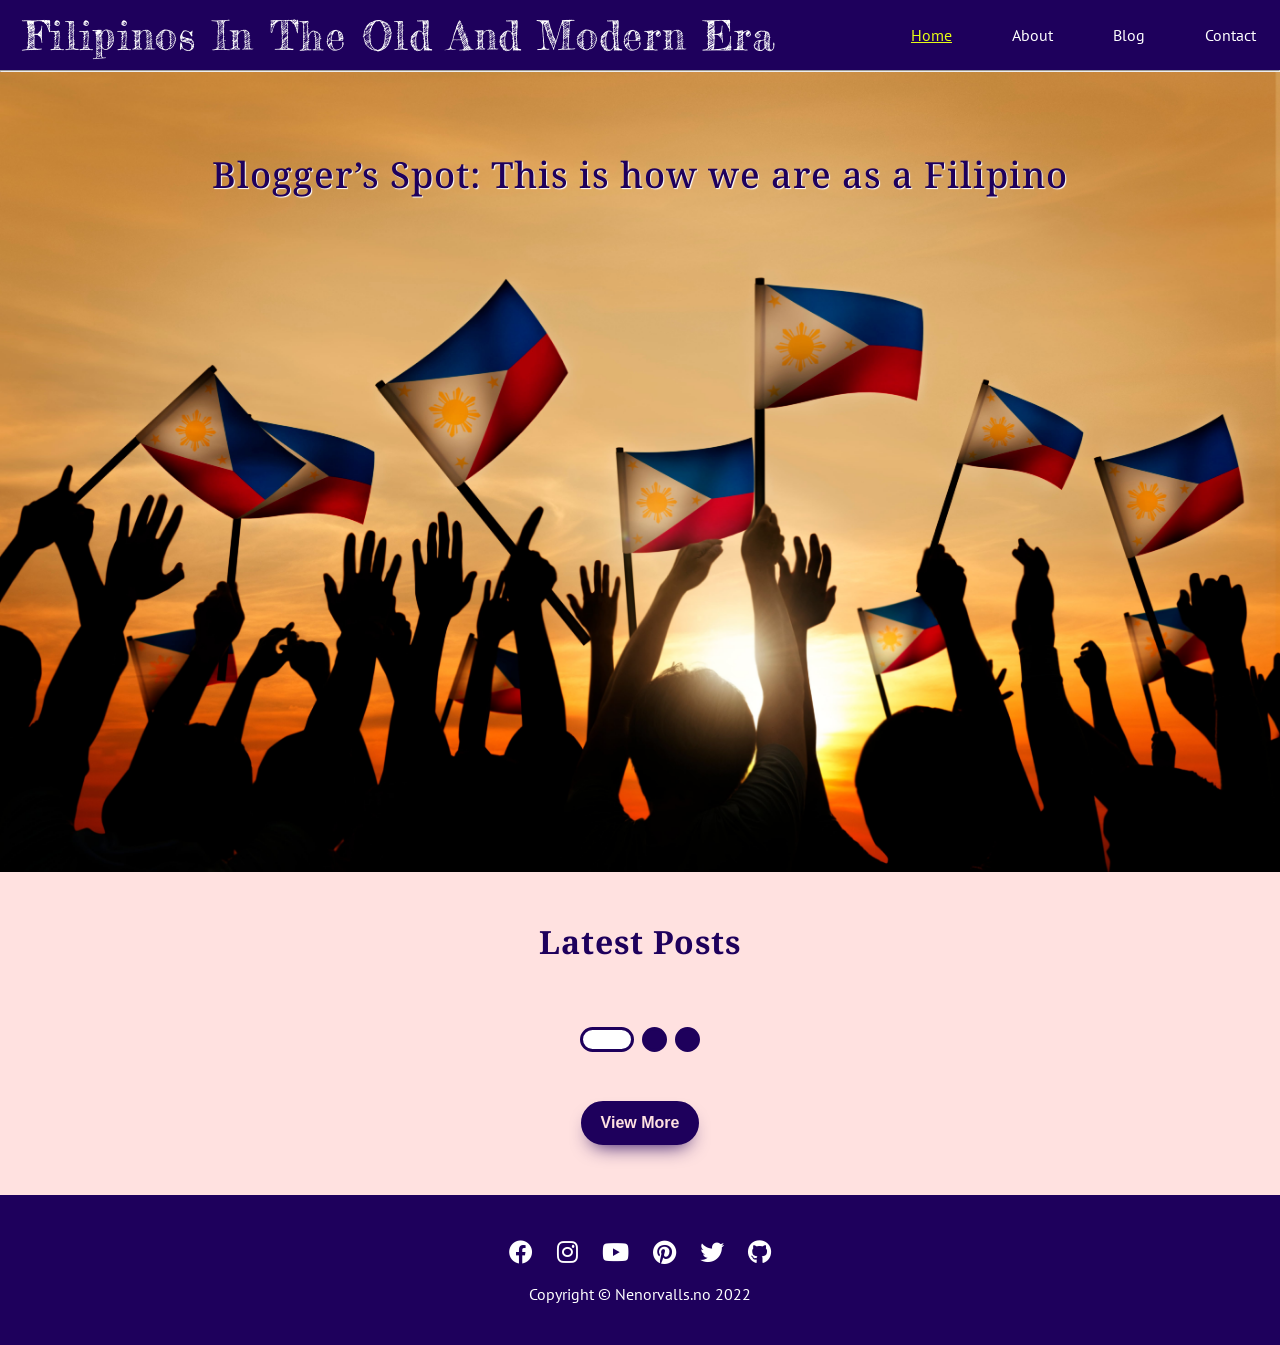
<file: index.html>
<!DOCTYPE html>
<html lang="en">
  <head>
    <meta charset="UTF-8">
    <meta http-equiv="X-UA-Compatible" content="IE=edge">
    <meta name="viewport" content="width=device-width, initial-scale=1.0">
    <meta name="description" content="This is a blog site for those who are interested to know about Filipino ways  and traditions, type of food we like and the effects of modernization" />
    <meta name="keyword" content="Filipino blog site, front page of the whole website , carousel, blog latest uploads" />
    <link rel="stylesheet" href="css/styles.css">
    <link rel="stylesheet" href="css/carousel.css">
    <link rel="stylesheet" href="https://cdnjs.cloudflare.com/ajax/libs/font-awesome/6.0.0-beta2/css/all.min.css" integrity="sha512-YWzhKL2whUzgiheMoBFwW8CKV4qpHQAEuvilg9FAn5VJUDwKZZxkJNuGM4XkWuk94WCrrwslk8yWNGmY1EduTA==" crossorigin="anonymous" referrerpolicy="no-referrer" />

   
   <!-- ################### HOTJAR #################### -->
   <script>
       (function(h,o,t,j,a,r){ h.hj=h.hj||function(){(h.hj.q=h.hj.q||[]).push(arguments)};
        h._hjSettings={hjid:2859085,hjsv:6};
        a=o.getElementsByTagName('head')[0];
        r=o.createElement('script');r.async=1; r.src=t+h._hjSettings.hjid+j+h._hjSettings.hjsv;
        a.appendChild(r);
        })(window,document,'https://static.hotjar.com/c/hotjar-','.js?sv=');
    </script>

    <title>Home | Blog</title>

  </head>
  <body>

    <!-- ############# HEADER #################### -->
    <div class="min-height">
      <header>
  
        <!-- ################### HAMBURGER MENU #################### -->
        <nav class="navbar">
          <a href="index.html" class="logo">Filipinos in the Old and Modern Era</a>
          <a href="index.html" id="mq-logo">Modern Filipinos</a>
  
          <ul class="nav-menu">
            <li class="nav-item">
              <a class="active nav-link" href="index.html">Home</a>
            </li>
            <li class="nav-item">
              <a href="About.html" class="nav-link">About</a>
            </li>
            <li class="nav-item">
              <a href="blog.html" class="nav-link">Blog</a>
            </li>
            <li class="nav-item">
              <a href="contact.html" class="nav-link">Contact</a>
            </li>
          </ul>
          <div class="hamburger">
            <span class="bar"></span>
            <span class="bar"></span>
            <span class="bar"></span>
          </div>
        </nav>
  
        <hr>
  
        <!-- ################### BACKGROUND #################### -->
        <div class="header-bg">
          <div class="bg-text-container">
            <p class="bg-text"><span>Blogger’s Spot: </span>This is how we are as a Filipino</p>
          </div>
        </div>
      </header>
  
      <!-- ################### MAIN #################### -->
      <main>
        <!-- latest post carousel -->
        <h1 class="latest-heading">Latest Posts</h1>
        <div class="center">
          <div class="loader-wrapper">
            <div class="loader"></div>
          </div>
          <div class="wrapper">
            <div class="inner">
            </div>
          </div>
          <div class="map">
            <button class="active first" type="button"></button>
            <button class="second" type="button"></button>
            <button class="third" type="button"></button>
          </div>
        </div>
  
        <!-- latest post for smaller screens -->
        <div class="mq-center">
          <div class="mq-wrapper">
            <div class="mq-inner">
            </div>
          </div>
        </div>
  
      </main>
  
      <div class="btn-container">
        <a id="view-btn" class="index-btn" href="blog.html">View More</a>
      </div>
  
      <button class="arrow-up" type="button">
        <i class="fa fa-chevron-up"></i>
      </button>
  
      <!-- ################### FOOTER #################### -->
      <footer>
        <div class="footer_container">
          <div class="social-media">
            <span><a href="http://facebook.com"><i class="fab fa-facebook"></i></a> <a href="http://instagram.com"><i class="fab fa-instagram"></i></a> <a href="http://youtube.com"><i class="fab fa-youtube"></i></a> <a href="http://pinterest.com"><i class="fab fa-pinterest"></i></a> <a href="http://twitter.com/"><i class="fab fa-twitter"></i></a> <a href="http://discord.com"><i class="fab fa-github"></i></a></span>
          </div>
          <div class="copy-container">
            <span class="copy">Copyright &copy; Nenorvalls.no 2022</span>
          </div>
        </div>
      </footer>
    </div>
  
    <script src="/js/components.js/carousel.js"></script>
    <script src="/js/components.js/hamburger.js"></script>
    <script src="js/components.js/latest-mq.js"></script>
    <script src="js/components.js/arrow-up.js"></script>
    <script src="js/components.js/errorMessage.js"></script>
  
  </body>
</html>
</file>
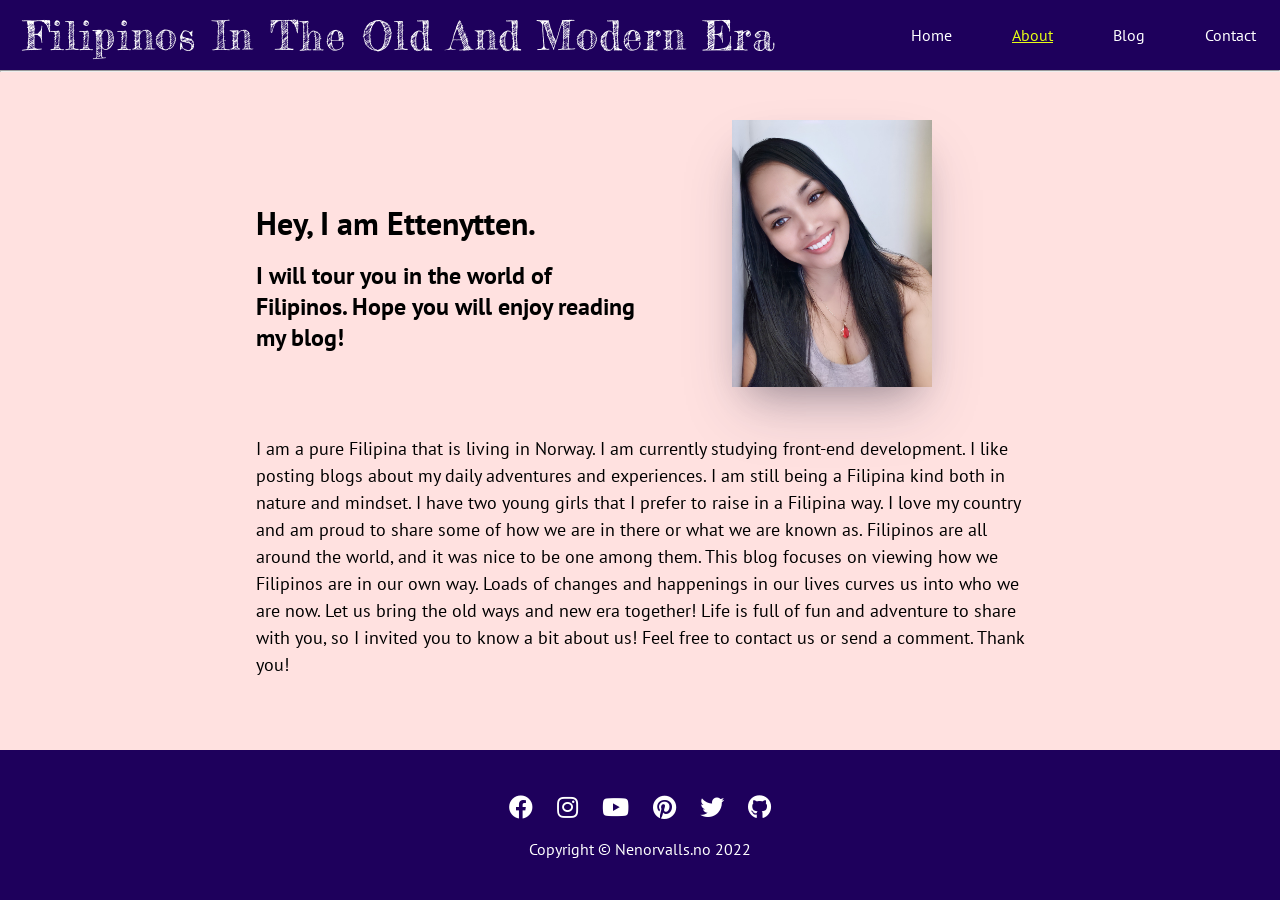
<file: about.html>
<!DOCTYPE html>
<html lang="en">
<head>
  <meta charset="UTF-8">
  <meta http-equiv="X-UA-Compatible" content="IE=edge">
  <meta name="viewport" content="width=device-width, initial-scale=1.0">
  <meta name="description" content="This is a blog site for those who are interested to know about Filipino ways  and traditions, type of food we like and the effects of modernization" />
  <meta name="keyword" content="blogsite for Filipinos, author's identity, invitation to contact or comments" />
  <link rel="stylesheet" href="css/styles.css">
  <link rel="stylesheet" href="https://use.fontawesome.com/releases/v5.8.1/css/all.css" integrity="sha384-50oBUHEmvpQ+1lW4y57PTFmhCaXp0ML5d60M1M7uH2+nqUivzIebhndOJK28anvf" crossorigin="anonymous">
  
   <!-- ################### HOTJAR #################### -->
  <script>
    (function(h,o,t,j,a,r){ h.hj=h.hj||function(){(h.hj.q=h.hj.q||[]).push(arguments)};
    h._hjSettings={hjid:2859085,hjsv:6};
    a=o.getElementsByTagName('head')[0];
    r=o.createElement('script');r.async=1; r.src=t+h._hjSettings.hjid+j+h._hjSettings.hjsv;
    a.appendChild(r);
    })(window,document,'https://static.hotjar.com/c/hotjar-','.js?sv=');
    </script>

  <title>About | Blog</title>
</head>
<body>

  <!-- ################### HEADER #################### -->
  <header>

    <!-- ################### HAMBURGER MENU #################### -->
    <nav class="navbar">
      <a href="index.html" class="logo">Filipinos in the Old and Modern Era</a>
      <!-- display only on small screens -->
      <a href="index.html" id="mq-logo">Modern Filipinos</a>

      <ul class="nav-menu">
        <li class="nav-item">
          <a class="nav-link" href="index.html">Home</a>
        </li>
        <li class="nav-item">
          <a class="active nav-link" href="About.html">About</a>
        </li>
        <li class="nav-item">
          <a href="blog.html" class="nav-link">Blog</a>
        </li>
        <li class="nav-item">
          <a href="contact.html" class="nav-link">Contact</a>
        </li>
      </ul>
      <div class="hamburger">
        <span class="bar"></span>
        <span class="bar"></span>
        <span class="bar"></span>
      </div>
    </nav>
    <hr>
  </header>

  <!-- ################### MAIN #################### -->
  <main>
    <div class="about-container about-row">
      <div class="column">
        <div class="intro">
          <h1>Hey, I am Ettenytten.</h1>
          <h2 id="about-h2">I will tour you in the world of
            Filipinos. Hope you will enjoy
            reading my blog!</h2>
        </div>
      </div>
      <div class="column">
        <img id="author-img" src="images/ettenytten.jpg" alt="author img">
      </div>
    </div>
    <div class="about-container about-row">
      <p class="about-text">I am a pure Filipina that is living in Norway. I am currently studying front-end development. I like posting blogs about my daily adventures and experiences. I am still being a Filipina kind both in nature and mindset. I have two young girls that I prefer to raise in a Filipina way. I love my country and am proud to share some of how we are in there or what we are known as. Filipinos are all around the world, and it was nice to be one among them. This blog focuses on viewing how we Filipinos are in our own way. Loads of changes and happenings in our lives curves us into who we are now. Let us bring the old ways and new era together! Life is full of fun and adventure to share with you, so I invited you to know a bit about us! Feel free to contact us or send a comment. Thank you!
      </p>
    </div>
  </main>

  <button class="arrow-up">
    <i class="fa fa-chevron-up"></i>
  </button>

  <!-- ################### FOOTER #################### -->
  <footer>
    <div class="footer_container">
      <div class="social-media">
        <span><a href="http://facebook.com"><i class="fab fa-facebook"></i></a> <a href="http://instagram.com"><i class="fab fa-instagram"></i></a> <a href="http://youtube.com"><i class="fab fa-youtube"></i></a> <a href="http://pinterest.com"><i class="fab fa-pinterest"></i></a> <a href="http://twitter.com/"><i class="fab fa-twitter"></i></a> <a href="http://discord.com"><i class="fab fa-github"></i></a></span>
      </div>
      <div class="copy-container">
        <span class="copy">Copyright &copy; Nenorvalls.no 2022</span>
      </div>
    </div>
  </footer>
  <script src="js/components.js/hamburger.js"></script>
  <script src="js/components.js/arrow-up.js"></script>

</body>
</html>
</file>
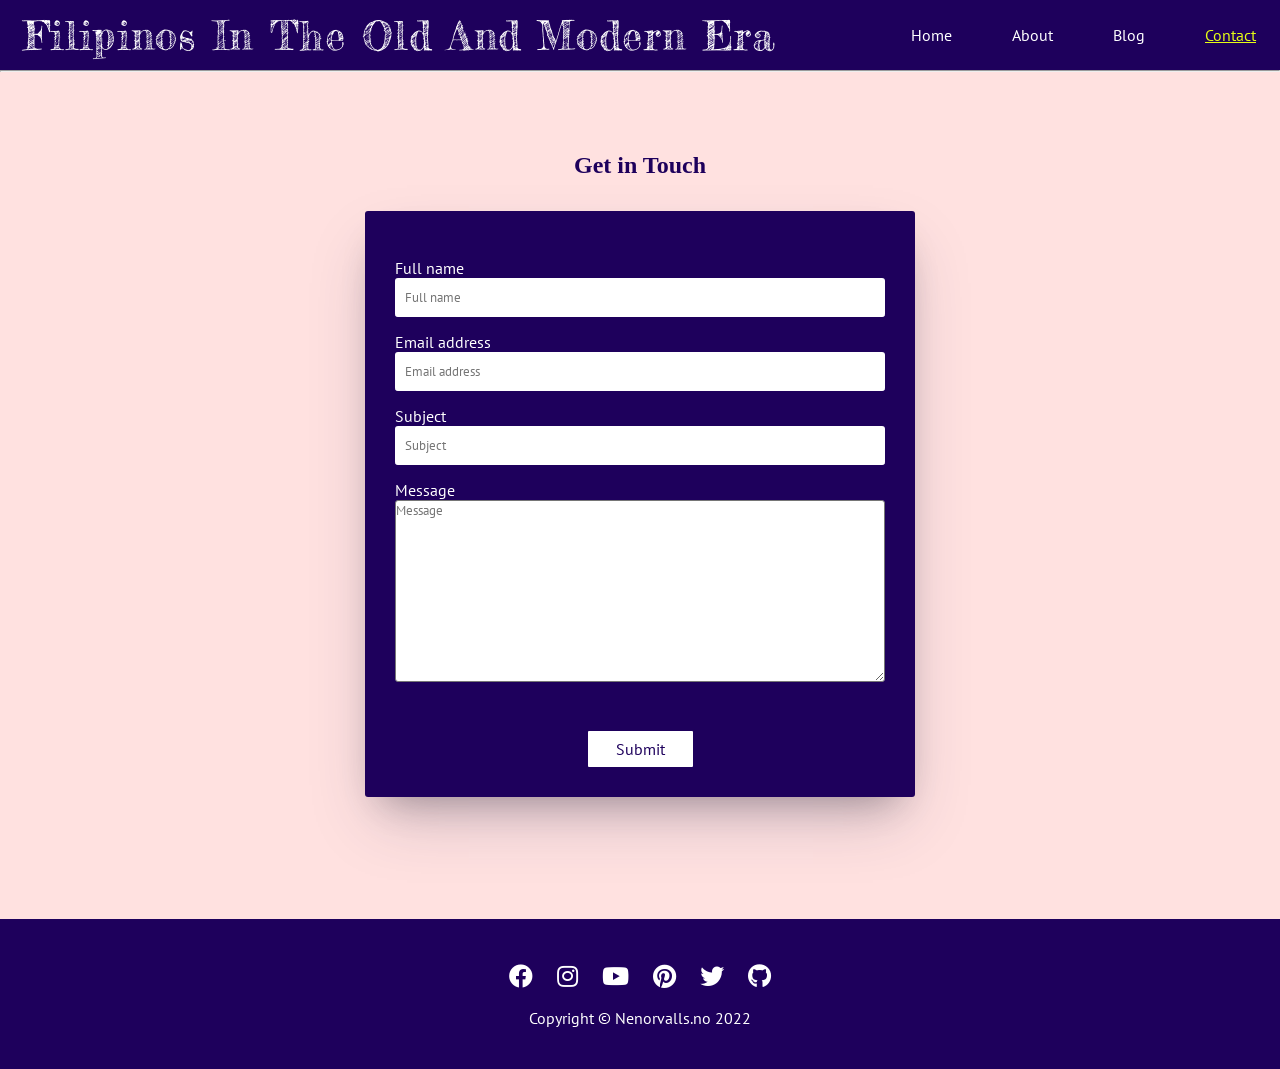
<file: contact.html>
<!DOCTYPE html>
<html lang="en">
<head>
    <meta charset="UTF-8">
    <meta http-equiv="X-UA-Compatible" content="IE=edge">
    <meta name="viewport" content="width=device-width, initial-scale=1.0">
    <meta name="description" content="This is a blog site for those who are interested to know about Filipino ways  and traditions, type of food we like and the effects of modernization" />
    <meta name="keyword" content="blogsite for filipinos, contact form for messaginfg the author directly" />
    <link href="css/styles.css" rel="stylesheet"/>
    <link rel="stylesheet" href="https://use.fontawesome.com/releases/v5.8.1/css/all.css" integrity="sha384-50oBUHEmvpQ+1lW4y57PTFmhCaXp0ML5d60M1M7uH2+nqUivzIebhndOJK28anvf" crossorigin="anonymous">
   
    <!-- ################### HOTJAR #################### -->
   <script>
      (function(h,o,t,j,a,r){ h.hj=h.hj||function(){(h.hj.q=h.hj.q||[]).push(arguments)};
      h._hjSettings={hjid:2859085,hjsv:6};
      a=o.getElementsByTagName('head')[0];
      r=o.createElement('script');r.async=1; r.src=t+h._hjSettings.hjid+j+h._hjSettings.hjsv;
      a.appendChild(r);
      })(window,document,'https://static.hotjar.com/c/hotjar-','.js?sv=');
      </script>

    <title>Contact | Blog</title>
</head>
<body>

  <!-- ################### HEADER #################### -->
  <header>

    <!-- ################### HAMBURGER NENU #################### -->
    <nav class="navbar">
      <a href="index.html" class="logo">Filipinos in the Old and Modern Era</a>
      <!-- display only on small screens -->
      <a href="index.html" id="mq-logo">Modern Filipinos</a>

      <ul class="nav-menu">
        <li class="nav-item">
          <a class="nav-link" href="index.html">Home</a>
        </li>
        <li class="nav-item">
          <a href="About.html" class="nav-link">About</a>
        </li>
        <li class="nav-item">
          <a href="blog.html" class="nav-link">Blog</a>
        </li>
        <li class="nav-item">
          <a class="active nav-link" href="contact.html">Contact</a>
        </li>
      </ul>
      <div class="hamburger">
        <span class="bar"></span>
        <span class="bar"></span>
        <span class="bar"></span>
      </div>
    </nav>
    <hr>
  </header>

  <!-- ################### MAIN #################### -->
  <main>
    <div class="contact-heading">
      <h2 class="contact-h2">Get in Touch</h2>
    </div>
    <form id="contactForm">
      <div class="contact-section" id="successContainer">
        
      </div>
      <div class="contact-section">
        <div class="form-error" id="fullNameError">
          Please enter your full name
        </div>
        <label class="input-label">
          <span>Full name</span>
        </label>
          <input class="input" name="fullName" id="fullName" placeholder="Full name">
      </div>

      <div class="contact-section">
        <div class="form-error" id="emailError">
          Please enter a valid email address
        </div>
        <label class="input-label">
          <span>Email address</span>
        </label>
          <input class="input" name="email" id="email" placeholder="Email address">
      </div>

      <div class="contact-section">
        <div class="form-error" id="subjectError">
          Your subject must be at least 10 characters
        </div>
        <label class="input-label">
          <span>Subject</span>
        </label>
          <input class="input" name="subject" id="subject" placeholder="Subject">
      </div>

      <div class="contact-section">
        <div class="form-error" id="messageError">
          Your message have to be more than 25 characters
        </div>
        <label class="input-label">
          <span>Message</span>
        </label>
          <textarea class="input" id="message" name="message" cols="30" rows="10" placeholder="Message"></textarea>
          
      </div>
      <div class="submit-container">
        <button class="submit-btn contact-section" id="submitBtn" type="submit">Submit</button>
      </div>
    </form>
  </main>

  <button class="arrow-up">
    <i class="fa fa-chevron-up"></i>
  </button>

  <!-- ################### FOOTER #################### -->
  <footer>
    <div class="footer_container">
      <div class="social-media">
        <span><a href="http://facebook.com"><i class="fab fa-facebook"></i></a> <a href="http://instagram.com"><i class="fab fa-instagram"></i></a> <a href="http://youtube.com"><i class="fab fa-youtube"></i></a> <a href="http://pinterest.com"><i class="fab fa-pinterest"></i></a> <a href="http://twitter.com/"><i class="fab fa-twitter"></i></a> <a href="http://discord.com"><i class="fab fa-github"></i></a></span>
      </div>
      <div class="copy-container">
        <span class="copy">Copyright &copy; Nenorvalls.no 2022</span>
      </div>
    </div>
  </footer>
  <script src="js/components.js/hamburger.js"></script>
  <script src="/js/contact.js"></script>
  <script src="js/components.js/arrow-up.js"></script>

</body>
</html>
</file>
<file: css/styles.css>
/* ################### IMPORT STYLE ####################  */
@import url(/css/about.css);
@import url(/css/navigation.css);
@import url(/css/blog.css);
@import url(/css/category.css);
@import url(/css/modal.css);
@import url(/css/details.css);
@import url(/css/contact.css);

/* ################### IMPORT FONTS ####################  */
@import url("https://fonts.googleapis.com/css2?family=Fredericka+the+Great&display=swap");
@import url("https://fonts.googleapis.com/css2?family=Noto+Serif:wght@700&display=swap");
@import url("https://fonts.googleapis.com/css2?family=PT+Sans&display=swap");

/* ################### UNIVERSAL STYLE ####################  */
*,
html {
  box-sizing: border-box;
  margin: 0;
  padding: 0;
  scroll-behavior: smooth;
  font-family: "PT Sans", sans-serif;
}
body {
  min-height: 100vh;
  display: flex;
  flex-direction: column;
  background-color: #ffe1e0;
}

p {
  line-height: 1.5;
}

/* ################### LOADER #################### */
.loader-wrapper {
  text-align: center;
  margin: 0 auto;
  display: flex;
  justify-content: center;
  align-items: center;
}
/*loading*/
.loader {
  margin-bottom: 100vh;
  border: 14px solid rgb(240, 240, 240);
  border-radius: 50%;
  border-top: 14px solid #1e005c;
  width: 90px;
  height: 90px;
  -webkit-animation: spin 2s linear infinite; /* Safari */
  animation: spin 2s linear infinite;
  display: inline-block;
  position: relative;
  margin-top: 100px;
}

/* Safari */
@-webkit-keyframes spin {
  0% {
    -webkit-transform: rotate(0deg);
  }
  100% {
    -webkit-transform: rotate(360deg);
  }
}

@keyframes spin {
  0% {
    transform: rotate(0deg);
  }
  100% {
    transform: rotate(360deg);
  }
}

.min-height {
  min-height: 100vh;
}

/* ################### GENERAL LAYOUT STYLE #################### */
main {
  margin: 0 auto;
  max-width: 960px;
  width: 80%;
}

.latest-heading {
  letter-spacing: 1px;
  color: #1e005c;
  font-family: "Noto Serif", serif;
  text-align: center;
  margin-top: 3rem;
}

.btn-container {
  margin-top: 3rem;
  text-align: center;
}

/* ################### HERO HOMEPAGE #################### */
p.bg-text,
.bg-text span {
  text-shadow: 1px 1px 1px white;
  font-family: "Noto Serif", serif;
  color: #1e005c;
  font-size: 36px;
  font-weight: 500;
  letter-spacing: 1px;
  margin-top: -9em;
}

.arrow-up {
  font-size: 18px;
  font-weight: 500;
  line-height: 15px;
  position: fixed;
  z-index: 9990;
  right: 25px;
  bottom: 20px;
  display: none;
  visibility: hidden;
  overflow: hidden;
  padding: 10px 13px;
  cursor: pointer;
  transition: 0.15s ease-in-out;
  text-align: center;
  opacity: 0;
  color: #ffe1e0;
  border: 2.5px solid #ffe1e0;
  border-radius: 2px;
  background-color: #1e005c;
}
.arrow-up:hover {
  background-color: rgb(142, 24, 0);
  color: white;
  transition: all 0.15s ease-in-out;
}
.arrow-up.is-block {
  display: block;
}
.arrow-up.is-opacity {
  opacity: 1;
  visibility: visible;
}

/* ################### FOOTER #################### */
footer {
  margin-top: auto;
}
.footer_container {
  display: flex;
  justify-content: center;
  align-items: center;
  flex-direction: column;
  height: 150px;
  width: 100%;
  background-color: #1e005c;
  bottom: 0;
  margin-top: 50px;
}

span a {
  color: #fff;
  padding: 10px;
  font-size: 24px;
}

span a:hover {
  color: #e6fd14;
}

.copy {
  color: #fff;
}

.social-media i {
  margin-bottom: 20px;
}

.social-media,
.copy-container {
  text-align: center;
}

/* ################### RESPONSIVENESS FOR SCREENS SMALLER THAN 1200px #################### */
@media screen and (max-width: 1200px) {
  p.bg-text,
  .bg-text span {
    font-size: 22px;
  }
}

/* ################### RESPONSIVENESS FOR SCREENS SMALLER THAN 768px #################### */
@media screen and (max-width: 768px) {
  main {
    width: 90%;
  }
  .arrow-up {
    font-size: 12px;
  right: 6px;
  }
}
</file>
<file: css/carousel.css>
.center {
  align-items: center;
  display: flex;
  flex-direction: column;
  height: 100%;
  justify-content: center;
  margin-top: 3em;
}

/* latest post mobile layout */
.mq-center {
  display: none;
  align-items: center;
  flex-direction: row;
  height: 100%;
  justify-content: center;
  margin-top: 3em;
}
.mq-wrapper {
  display: none;
  overflow: auto;
}
.mq-wrapper .mq-inner {
  display: block;
  grid-gap: 1em;
  transition: all 1s ease-in-out;
}

.wrapper {
  display: flex;
  grid-gap: 1em;
  overflow: hidden;
  max-width: 960px;
}

.wrapper .inner {
  display: flex;
  grid-gap: 1em;
  transition: all 1s ease-in-out;
}

.inner a {
  color: #fff;
  text-decoration: none;
}

.card {
  border-radius: 0.5em;
  box-shadow: 1px 1px 6px rgba(0, 0, 0, 0.5);
}

.card img {
  border-top-right-radius: inherit;
  border-top-left-radius: inherit;
  display: block;
  float: left;
  width: 307px;
  height: 13em;
  object-fit: cover;
  margin-bottom: 15px;
}

.card .content {
  background: #1e005c;
  border-bottom-left-radius: inherit;
  border-bottom-right-radius: inherit;
  text-align: center;
  height: 18em;
}
.content h3,
h4 {
  font-family: "Noto Serif", serif;
  letter-spacing: 1px;
  margin: 0.35em 0;
}

.content h3 {
  color: #ccc;
  font-size: 0.9rem;
  font-weight: 300;
}

.content h4 {
  color: #fff;
  font-size: 1.2rem;
  line-height: 1;
}

.map {
  margin-top: 1em;
}
.map button {
  all: unset;
  background: #1e005c;
  cursor: pointer;
  margin: 0 0.125em;
  position: relative;
  user-select: none;
  border: 3px solid #1e005c;
  border-radius: 100%;
  height: 1.2em;
  width: 1.2em;
}

.map button.active,
.map button::after {
  background: #1e005c;
  border: 3px solid #1e005c;
  border-radius: 20px;
  width: 3em;
  transition: all 0.1s ease-in;
}

.map button:hover,
.map button.active {
  border: 3px solid #1e005c;
  background: white;
}

.map button.fourth,
button.fifth,
button.sixth,
button.seventh,
button.eighth,
button.ninth {
  display: none;
}

#carousel-link:hover {
  opacity: 0.8;
  transition: all 0.3s;
}

/* Styles for the latest post on smaller screens */
@media screen and (max-width: 960px) {
  .mq-center {
    display: flex;
  }
  .mq-wrapper {
    display: block;
    width: 25em;
  }
  .center {
    display: none;
  }
  .card img {
    width: 25em;
    height: 14em;
  }
  .card .content {
    margin: 1em 0;
  }
}

@media screen and (max-width: 550px) {
  .card img {
    width: 100%;
    height: 13em;
  }
  .card .content {
    height: 18em!important;
  }
  .mq-wrapper {
    width: 16em;
    overflow: hidden;
  }
  .content h4 {
    font-size: 14px;
  }
}
</file>
